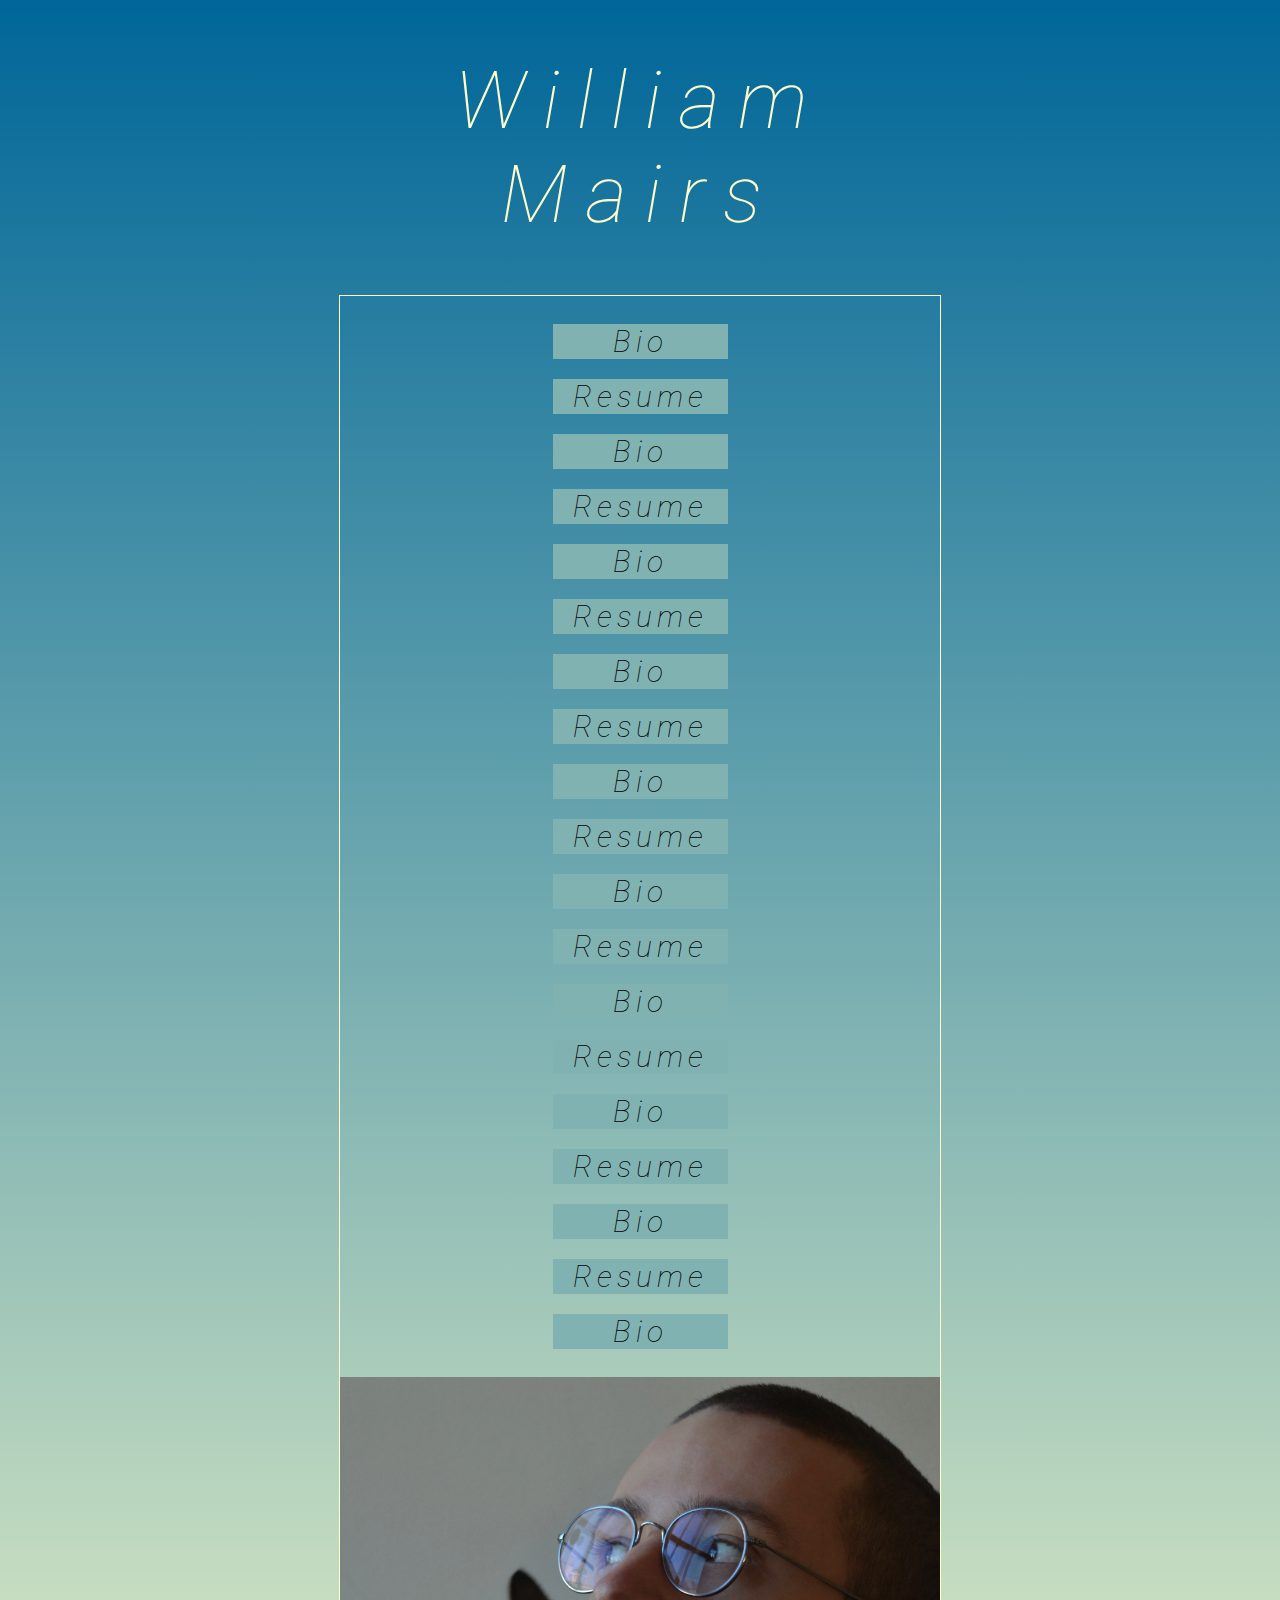
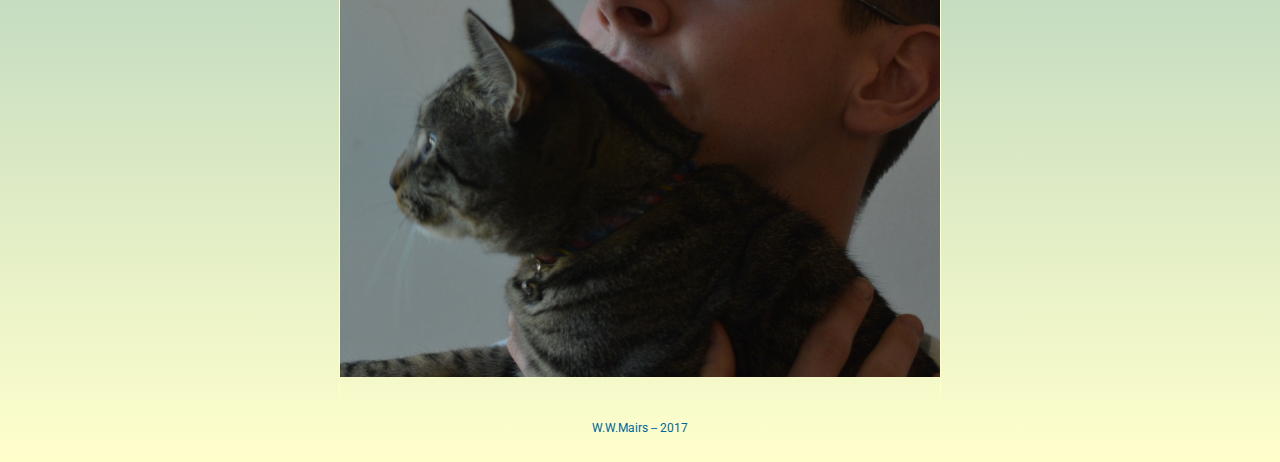
<file: index.html>
<!DOCTYPE html>

<head>

  <!-- my home page-->
  <title>William Mairs</title>
  <link href="index.css" rel="stylesheet"/>
  <!-- Roboto google font -->
  <link href="https://fonts.googleapis.com/css?family=Roboto:100" rel="stylesheet">

</head>

<body>
  <h1>William<br>Mairs</h1>

  <div>
  <ul>
  <li><a href="https://wwmairs.github.io/bio.html">Bio</a></li>
  <li><a href="https://wwmairs.github.io/resume.html">Resume</a> </li>
  <li><a href="https://wwmairs.github.io/bio.html">Bio</a></li>
  <li><a href="https://wwmairs.github.io/resume.html">Resume</a> </li>
  <li><a href="https://wwmairs.github.io/bio.html">Bio</a></li>
  <li><a href="https://wwmairs.github.io/resume.html">Resume</a> </li>
  <li><a href="https://wwmairs.github.io/bio.html">Bio</a></li>
  <li><a href="https://wwmairs.github.io/resume.html">Resume</a> </li>
  <li><a href="https://wwmairs.github.io/bio.html">Bio</a></li>
  <li><a href="https://wwmairs.github.io/resume.html">Resume</a> </li>
  <li><a href="https://wwmairs.github.io/bio.html">Bio</a></li>
  <li><a href="https://wwmairs.github.io/resume.html">Resume</a> </li>
  <li><a href="https://wwmairs.github.io/bio.html">Bio</a></li>
  <li><a href="https://wwmairs.github.io/resume.html">Resume</a> </li>
  <li><a href="https://wwmairs.github.io/bio.html">Bio</a></li>
  <li><a href="https://wwmairs.github.io/resume.html">Resume</a> </li>
  <li><a href="https://wwmairs.github.io/bio.html">Bio</a></li>
  <li><a href="https://wwmairs.github.io/resume.html">Resume</a> </li>
  <li><a href="https://wwmairs.github.io/bio.html">Bio</a></li>
  </ul>
  <img src="wwmairs.jpg" alt="Me and my cat Dennis" style="width:600px;height:600px">
  </div>

  <footer>W.W.Mairs -- 2017</footer>

</body>
</file>
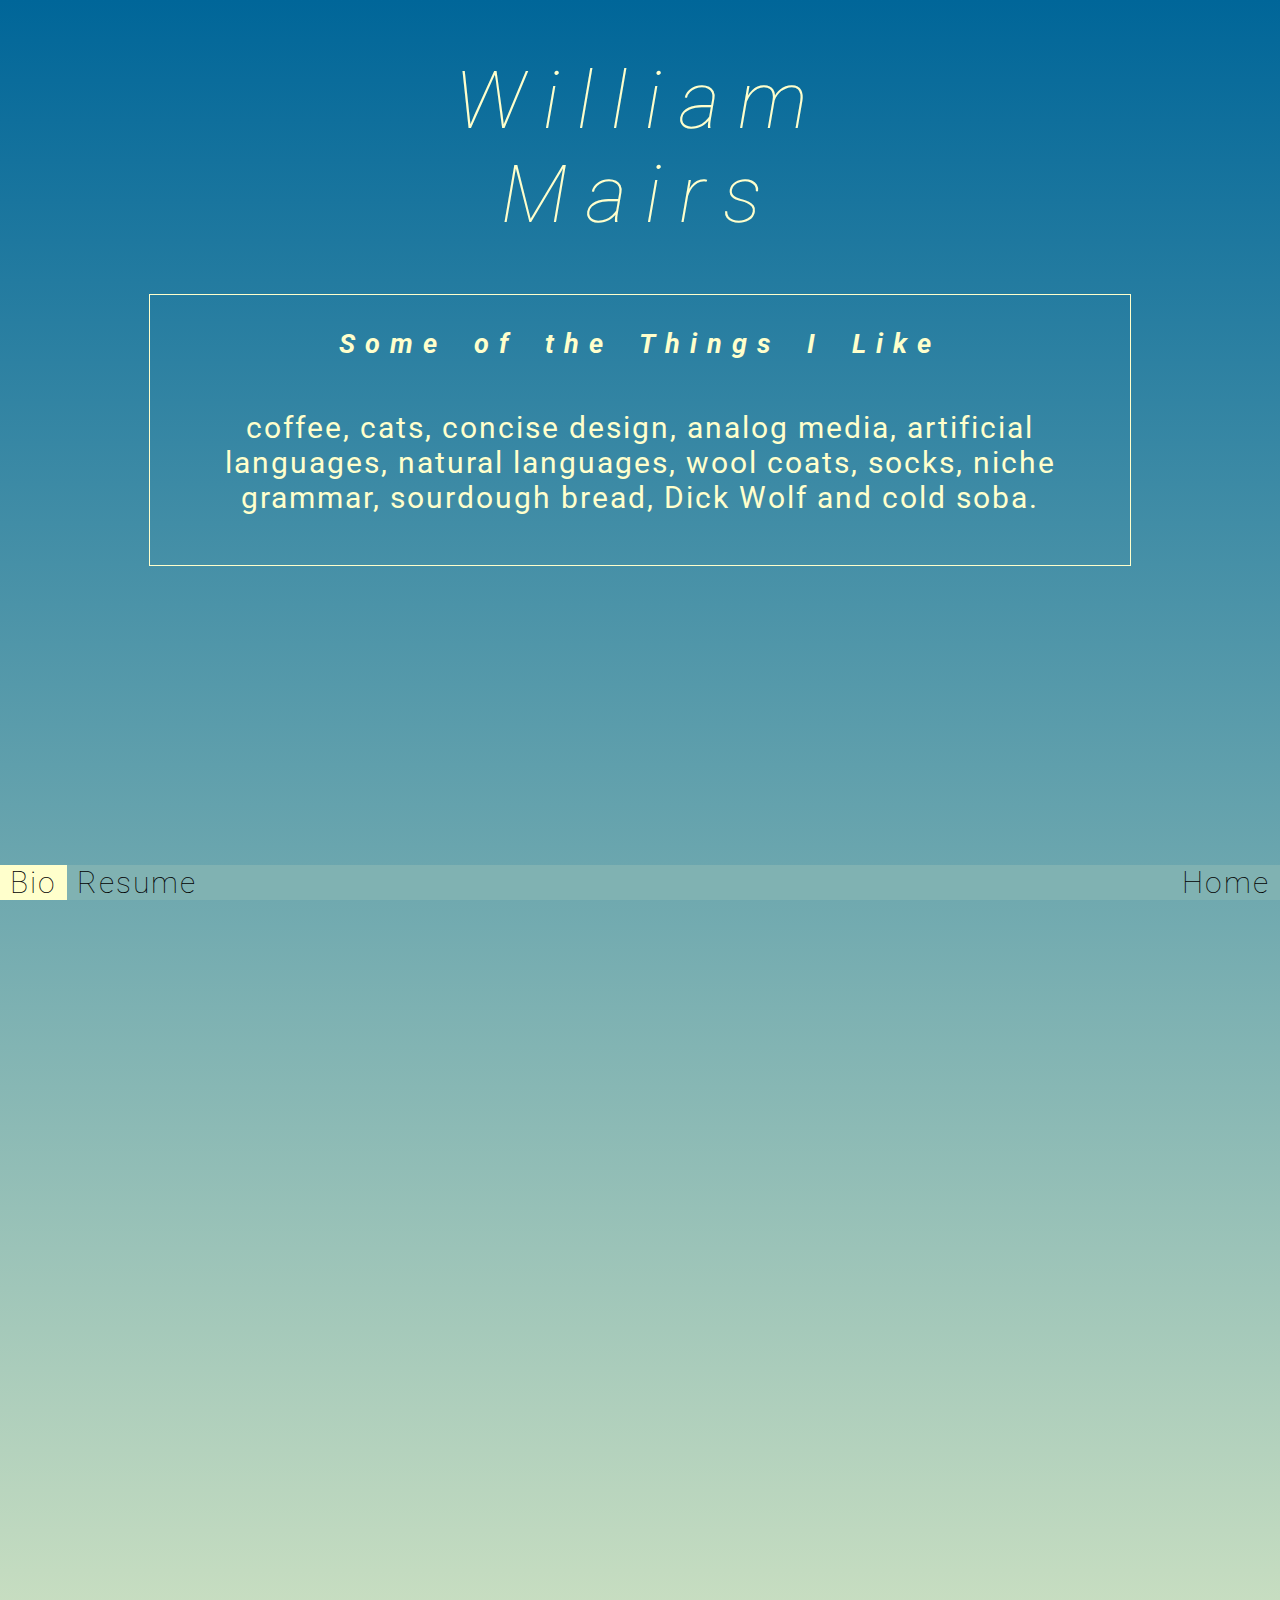
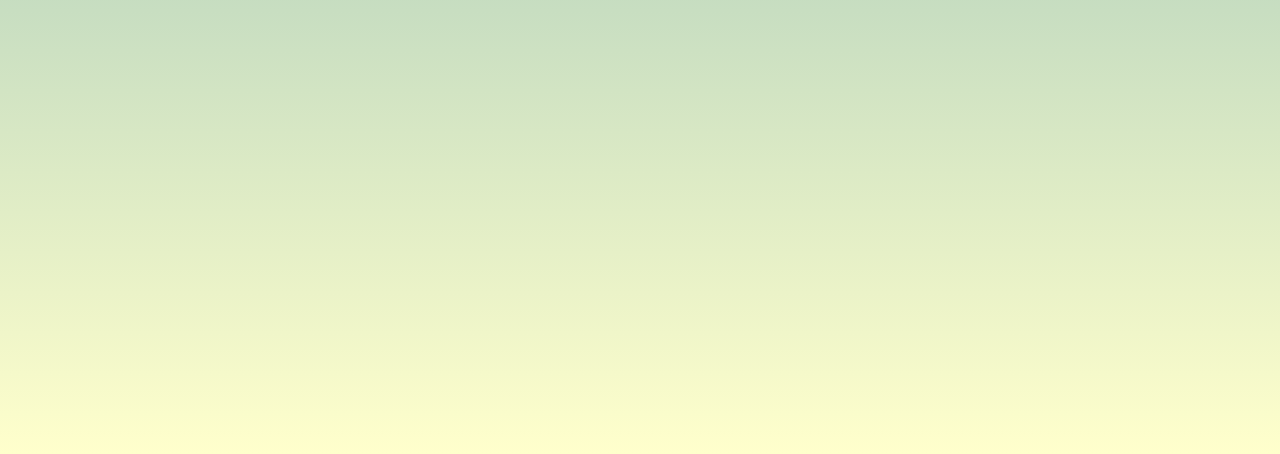
<file: bio.html>
<!DOCTYPE html>

<html>

<head>
  <title>Bio</title>
  <link href="bio.css" rel="stylesheet"/>
  <!-- Roboto google font -->
  <link href="https://fonts.googleapis.com/css?family=Roboto:100" rel="stylesheet">
</head>

<body>
  <h1>William<br>Mairs</h1>
  
  <div>
  <h2>Some of the Things I Like</h2>
  <p>
  coffee, cats, concise design, analog media, artificial languages, natural languages, wool coats, socks, niche grammar, sourdough bread, <a href="http://averyspratt.github.io">Dick Wolf</a> and cold soba.
  </p>
  </div>

  <ul class="navbar">
  <li><a class="curr" href="https://wwmairs.github.io/bio.html">Bio</a></li>
  <li><a href="https://wwmairs.github.io/resume.html">Resume</a> </li>
  <li class="home"><a href="https://wwmairs.github.io/index.html">Home</a></li>
  </ul>

</body>

</html>
</file>
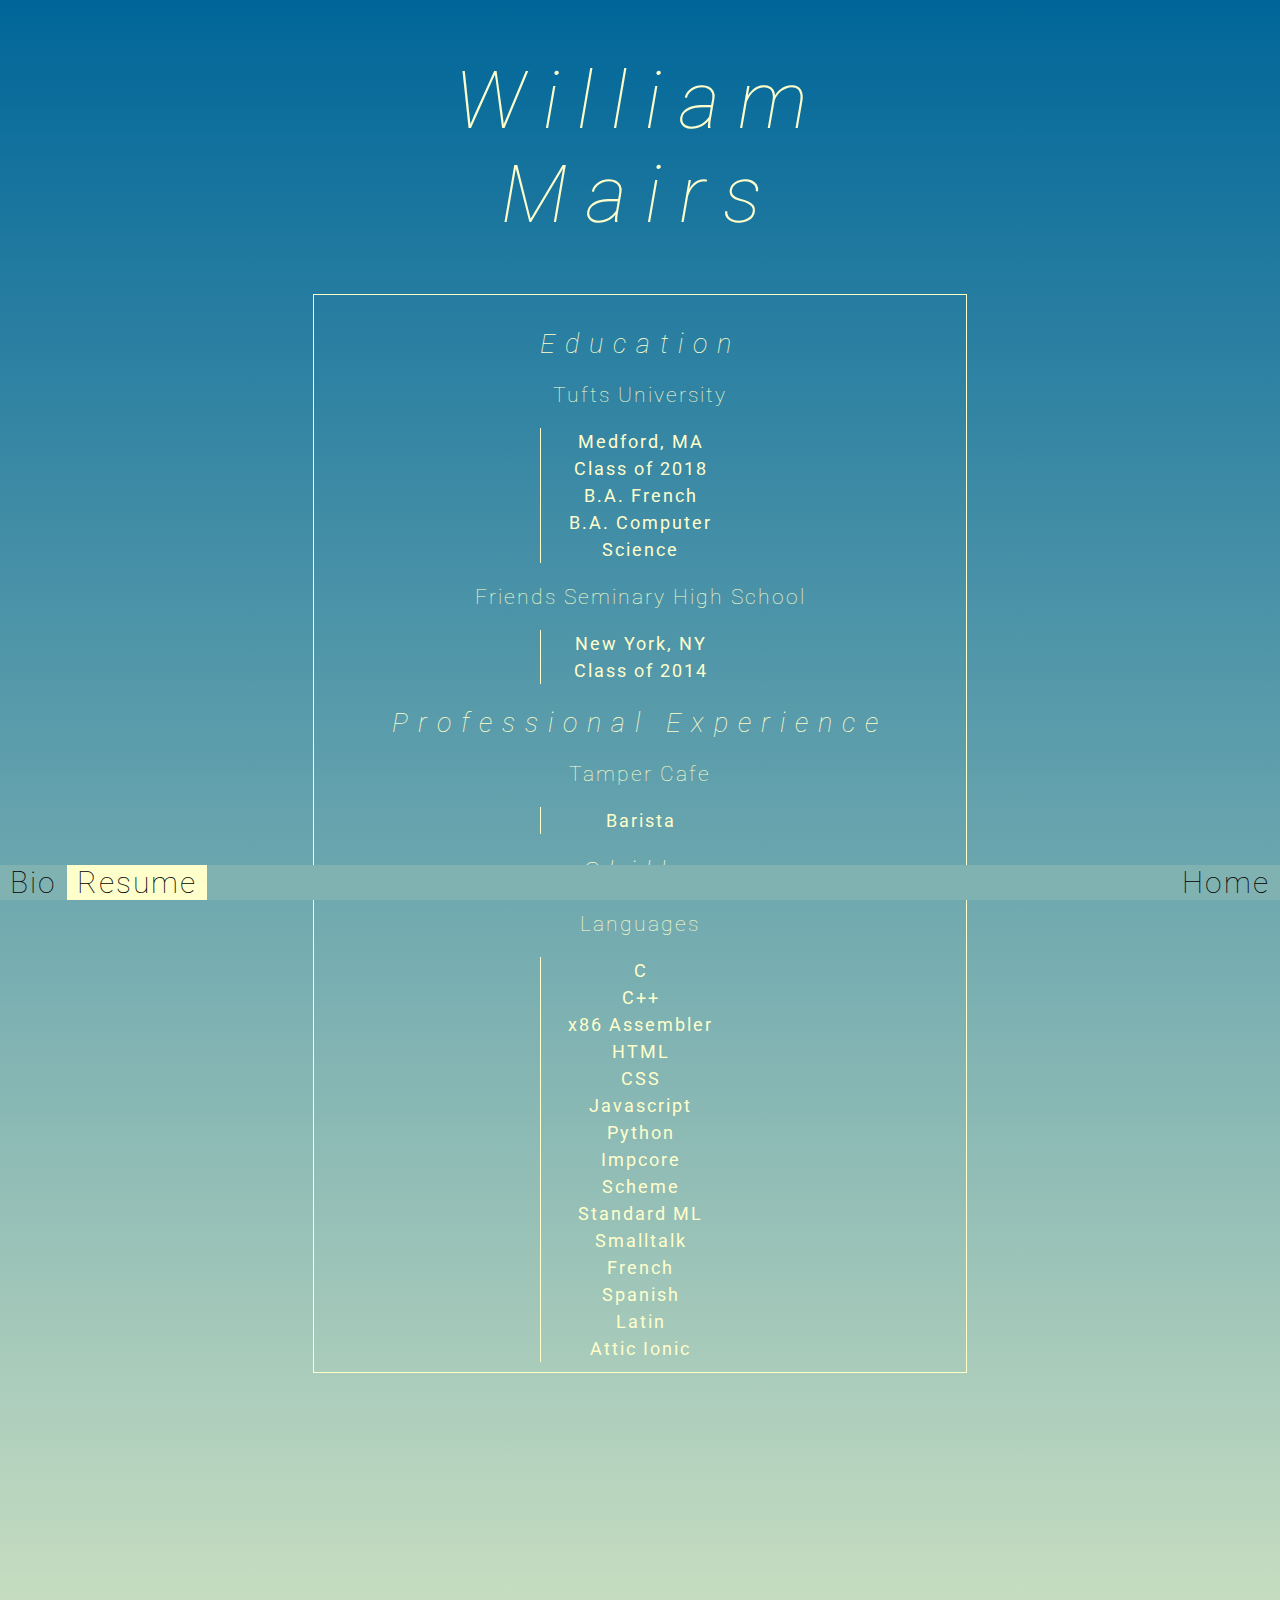
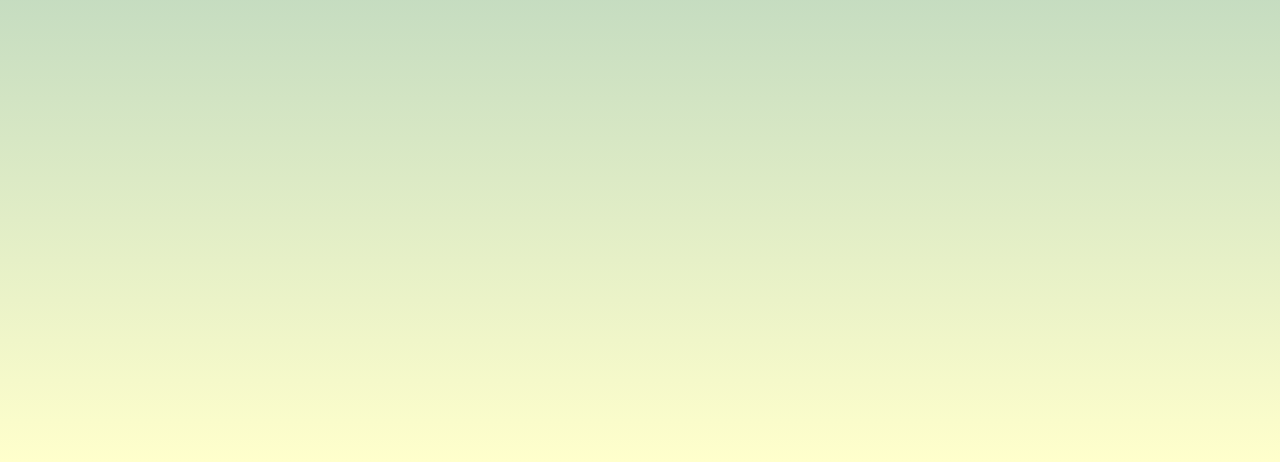
<file: resume.html>
<!DOCTYPE html>

<html>

<head>

  <!-- my resume -->
  <title>Resume</title>
  <link href="resume.css" rel="stylesheet"/>
  <!-- Roboto google font -->
  <link href="https://fonts.googleapis.com/css?family=Roboto:100" rel="stylesheet">

</head>

<body>
  <h1>William<br>Mairs</h1>

  <div>
  <h2>Education</h2>
  <h3>Tufts University</h3>
  <p>
    Medford, MA<br>
    Class of 2018<br>
    B.A. French<br>
    B.A. Computer Science<br>
  </p>

  <h3>Friends Seminary High School</h3>
  <p>
    New York, NY<br>
    Class of 2014
  </p>
  
  <h2>Professional Experience</h2>
  <h3>Tamper Cafe</h3>
  <p>Barista</p>

  <h2>Skills</h2>
  <h3>Languages</h3>
  <p>
    C<br>
    C++<br>
    x86 Assembler<br>
    HTML<br>
    CSS<br>
    Javascript<br>
    Python<br>
    Impcore<br>
    Scheme<br>
    Standard ML<br>
    Smalltalk<br>
  </p>
  <p>
    French<br>
    Spanish<br>
    Latin<br>
    Attic Ionic
  </p>

  </div>

  <!-- navigation bar -->
  <ul class="navbar">
  <li><a href="https://wwmairs.github.io/bio.html">Bio</a></li>
  <li><a class="curr" href="https://wwmairs.github.io/resume.html"
      >Resume</a> </li>
  <li class="home"><a  href="https://wwmairs.github.io/index.html"
                   >Home</a></li>
  </ul>

</body>

</html>
</file>
<file: index.css>
/* index.css
 * stylesheet for index.html
 */

body {
  font-family: 'Roboto', sans-serif;
  font-size: 18px;
  background: linear-gradient(to bottom, #006699 0%, #ffffcc 100%);
  background-attachment: scroll;
  background-repeat: no-repeat;
  height: 2000px;
}

h1 {
  text-align: center;
  font-style: italic;
  font-size: 80px;
  font-weight: 100;
  color: #ffffcc;
  letter-spacing: 18px;
  word-spacing: 35px;
  cursor: default;
}

div {
  margin: auto;
  width: 600px;
  height: 85%;
  border-top: 1px solid #ffffcc;
  border-right: 1px solid #ffffcc;
  border-left: 1px solid #ffffcc;
}

img {
}

ul {
  list-style-type: none;
  padding: 0;
  
}

ul li {
  margin: auto;
  width: 175px;
  padding: 10px;
}

ul li a {
  margin: auto;
  width: 100%;
  height: 50%;
  letter-spacing: 5px;
  text-align: center;
  font-style: italic;
  font-size: 30px;
  font-weight: 100;
  display: block;
  text-decoration: none;

}


ul li a:link {
  background-color: #80B2B2;
  color: black;
}

ul li a:visited {
  background-color: #80B2B2;
  color: black;
}

ul li a:hover {
  background-color: #ffffcc;
  color: black;
  cursor: default;
}


ul li a:active {
  background-color: #80B2B2;
  color: black;
}

footer {
  color: #006699;
  text-align: center;
  font-size: 12px;
  position: relative;
  bottom: -25px;
}
</file>
<file: bio.css>
/* bio.css*/


body {
  font-family: 'Roboto', sans-serif;
  font-size: 18px;
  letter-spacing: 2px;
  background: linear-gradient(to bottom, #006699 0%, #ffffcc 100%);
  background-attachment: scroll;
  background-repeat: no-repeat;
  height: 2000px;
  margin: 0;
}

h1 {
  text-align: center;
  font-style: italic;
  font-size: 80px;
  font-weight: 100;
  letter-spacing: 18px;
  word-spacing: 35px;
  color: #ffffcc;
}

h2 {
  color: #ffffcc;
  text-align: center;
  font-style: italic;
  letter-spacing: 10px;
  word-spacing: 10px;
}

p {
  color: #ffffcc;
  font-size: 30px;
  padding: 20px;
  text-align: center;
}


p a:link {
  text-decoration: none;
  color: #ffffcc;
}

p a:visited {
  text-decoration: none;
  color: #ffffcc;

}

p a:hover {
  text-decoration: none;
  color: #006699;
  background-color: #ffffcc;

}

p a:active {
  text-decoration: none;
  color: #ffffcc;

}

div {
  margin: auto;
  margin-bottom: 100px;
  width: 75%;
  height: 250px;
  padding: 10px;
  outline: 1px solid #ffffcc;
}


/* formatting of navigation bar */
ul.navbar {
  list-style-type: none;
  position: fixed;
  bottom: 0;
  left: 0;
  margin: 0;
  padding: 0;
  width: 100%;
  background-color: #80B2B2;
}

ul.navbar li {
  float: left;
}

ul.navbar li a {
  text-align: center;
  padding-right: 10px;
  padding-left: 10px;
  font-size: 30px;
  font-weight: 100;
  display: inline;
  text-decoration: none;

}

ul.navbar li.home {
  float: right;
}


ul.navbar li a:link {
  background-color: #80B2B2;
  color: black;
}

ul.navbar li a:visited {
  background-color: #80B2B2;
  color: black;
}

ul.navbar li a:hover {
  background-color: #ffffcc;
  color: black;
  cursor: default;
}


ul.navbar li a:active {
  background-color: #ffb366;
  color: black;
}

ul.navbar li a.curr {
  background-color: #ffffcc;
}
</file>
<file: resume.css>
body {
  font-family: 'Roboto', sans-serif;
  font-size: 18px;
  letter-spacing: 2px;
  background: linear-gradient(to bottom, #006699 0%, #ffffcc 100%);
  background-attachment: scroll;
  background-repeat: no-repeat;
  height: 2000px;
}

div {
  margin: auto;
  width: 50%;
  padding: 10px;
  outline: 1px solid #ffffcc;
}

h1 {
  text-align: center;
  font-style: italic;
  font-size: 80px;
  font-weight: 100;
  letter-spacing: 18px;
  word-spacing: 35px;
  color: #ffffcc;
}

h2 {
  text-align: center;
  font-style: italic;
  font-weight: 100;
  letter-spacing: 10px;
  color: #ffffcc;
}

h3 {
  text-align: center;
  font-weight: 100;
  color: #ffffcc;

}

p {
  text-align: center;
  margin: auto;
  width: 200px;
  border-left: 1px solid #ffffcc;
  line-height: 27px;
  color: #ffffcc;
}

/* formatting of navigation bar */
ul.navbar {
  list-style-type: none;
  position: fixed;
  bottom: 0;
  left: 0;
  margin: 0;
  padding: 0;
  width: 100%;
  background-color: #80B2B2;
}

ul.navbar li {
  float: left;
}

ul.navbar li a {
  text-align: center;
  padding-right: 10px;
  padding-left: 10px;
  font-size: 30px;
  font-weight: 100;
  display: inline;
  text-decoration: none;

}

ul.navbar li.home {
  float: right;
}


ul.navbar li a:link {
  background-color: #80B2B2;
  color: black;
}

ul.navbar li a:visited {
  background-color: #80B2B2;
  color: black;
}

ul.navbar li a:hover {
  background-color: #ffffcc;
  color: black;
  cursor: default;
}


ul.navbar li a:active {
  background-color: #ffb366;
  color: black;
}

ul.navbar li a.curr {
  background-color: #ffffcc;
}
</file>
